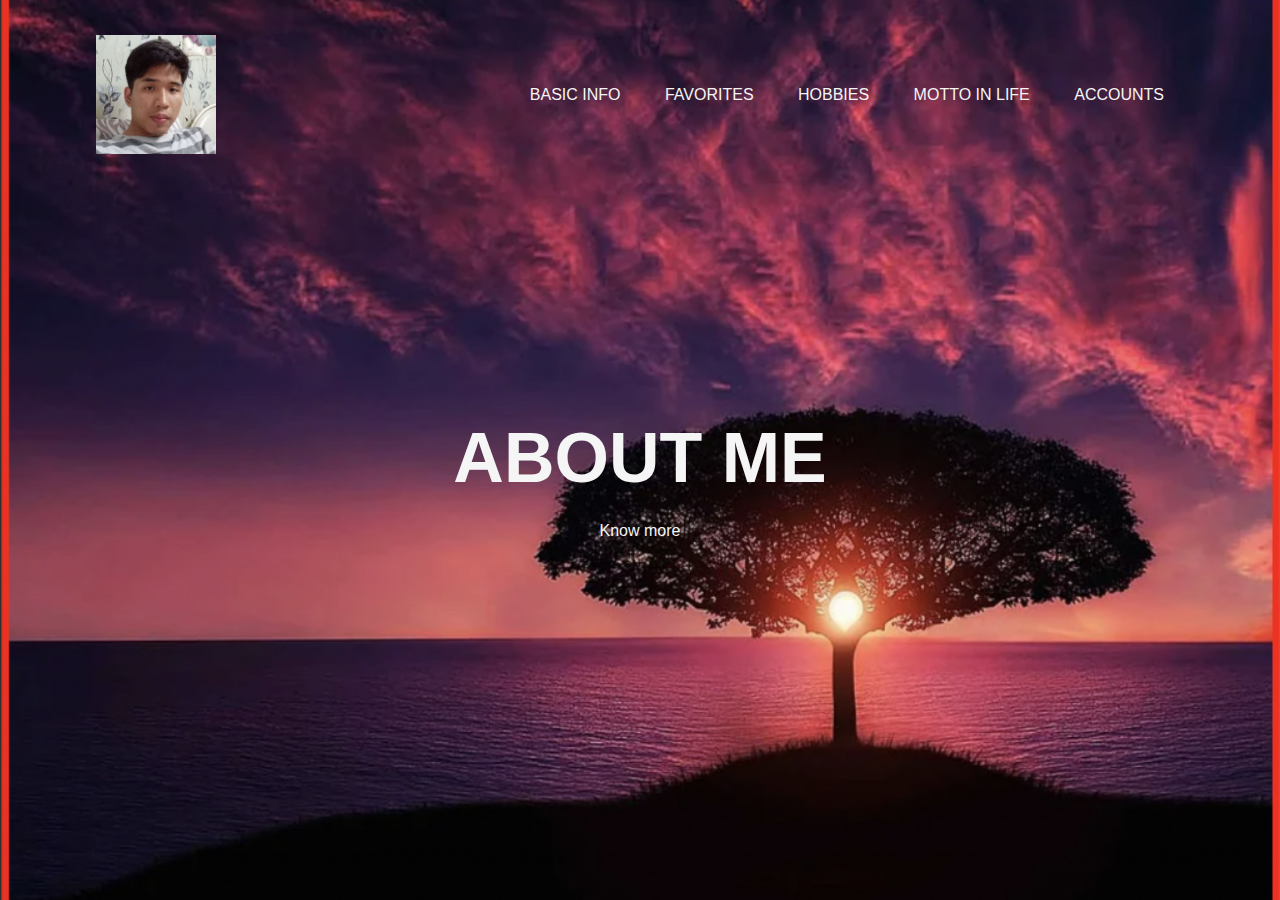
<file: index.html>
<!DOCTYPE html>
<html lang="en">

<head>
    <meta charset="UTF-8">
    <title>My Website</title>
    <link rel="stylesheet" href="ok.css">
</head>

<body>
    <div class="banner">
        <div class="navbar">
            <img src="nik.jpg" class="logo">
            <ul>
                <li><a href="me.html">Basic Info</a></li>
                <li><a href="favorites.html">Favorites</a></li>
                <li><a href="hobbies.html">Hobbies</a></li>
                <li><a href="motto.html">Motto in life</a></li>
                <li><a href="accounts.html">Accounts</a></li>
            </ul>
        </div>

        <div class="content">
            <h1>ABOUT ME</h1>
            <p>Know more</p>

        </div>
    </div>
</body>

</html>
</file>
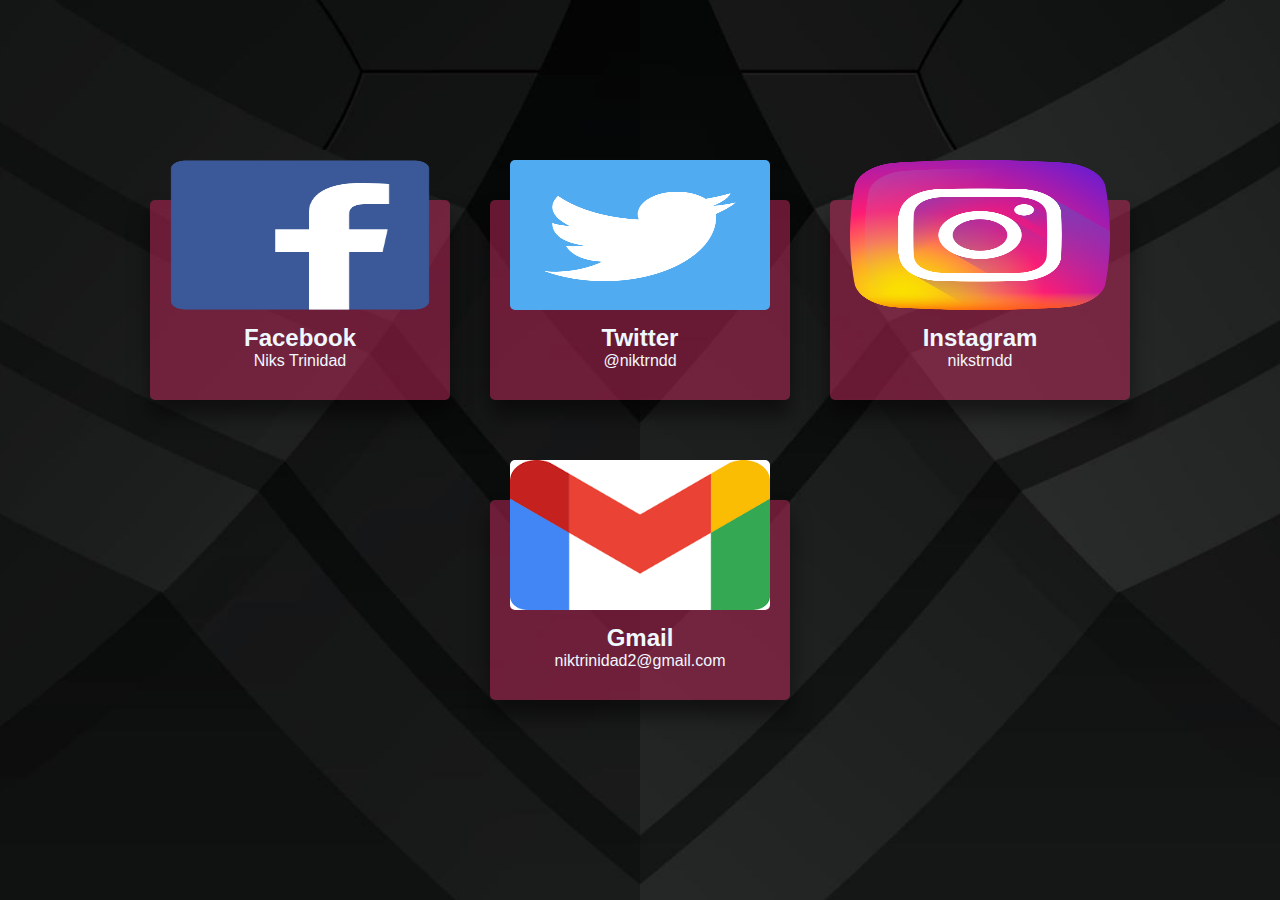
<file: accounts.html>
<!DOCTYPE html>
<html lang="en">

<head>
    <meta charset="UTF-8">

    <title>Accounts</title>
    <link rel="stylesheet" href="accounts.css">
</head>

<body>
    <div class="hobs">
        <div class="hob1">
            <div class="imgBox"><img src="fb.png" alt=""></div>
            <div class="content">
                <h2>Facebook</h2>
                <p>Niks Trinidad</p>
            </div>
        </div>

        <div class="hob1">
            <div class="imgBox"><img src="twt.png" alt=""></div>
            <div class="content">
                <h2>Twitter</h2>
                <p>@niktrndd</p>
            </div>
        </div>

        <div class="hob1">
            <div class="imgBox"><img src="ig.png" alt=""></div>
            <div class="content">
                <h2>Instagram</h2>
                <p>nikstrndd</p>
            </div>
        </div>

        <div class="hob1">
            <div class="imgBox"><img src="gmail.png" alt=""></div>
            <div class="content">
                <h2>Gmail</h2>
                <p>niktrinidad2@gmail.com</p>
            </div>
        </div>


    </div>
</body>

</html>
</file>
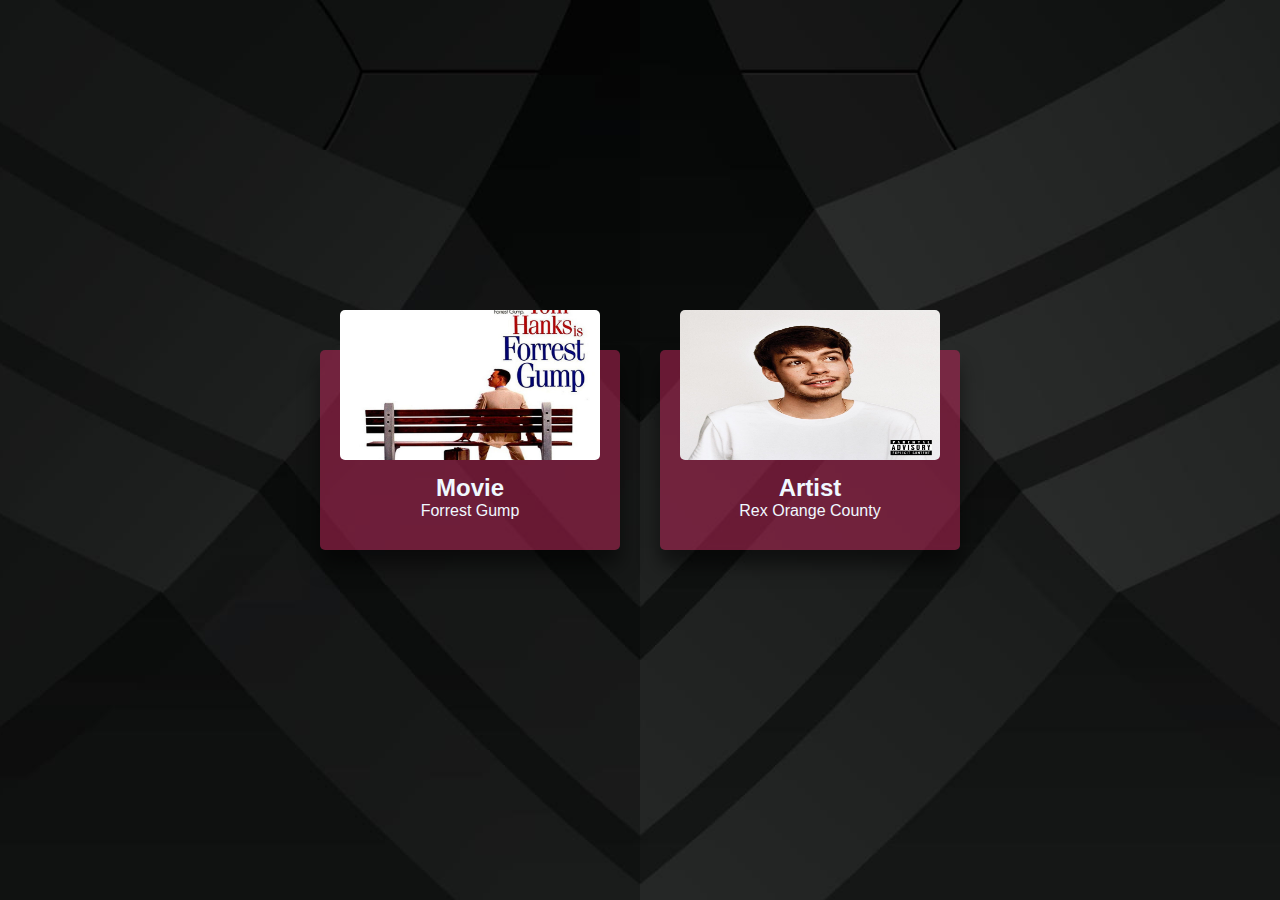
<file: favorites.html>
<!DOCTYPE html>
<html lang="en">

<head>
    <meta charset="UTF-8">

    <title>Favorites</title>
    <link rel="stylesheet" href="favorites.css">
</head>

<body>
    <div class="hobs">
        <div class="hob1">
            <div class="imgBox"><img src="gump.jpg" alt=""></div>
            <div class="content">
                <h2>Movie</h2>
                <p>Forrest Gump</p>
            </div>
        </div>

        <div class="hob1">
            <div class="imgBox"><img src="rox.png" alt=""></div>
            <div class="content">
                <h2>Artist</h2>
                <p>Rex Orange County</p>
            </div>
        </div>


    </div>
</body>

</html>
</file>
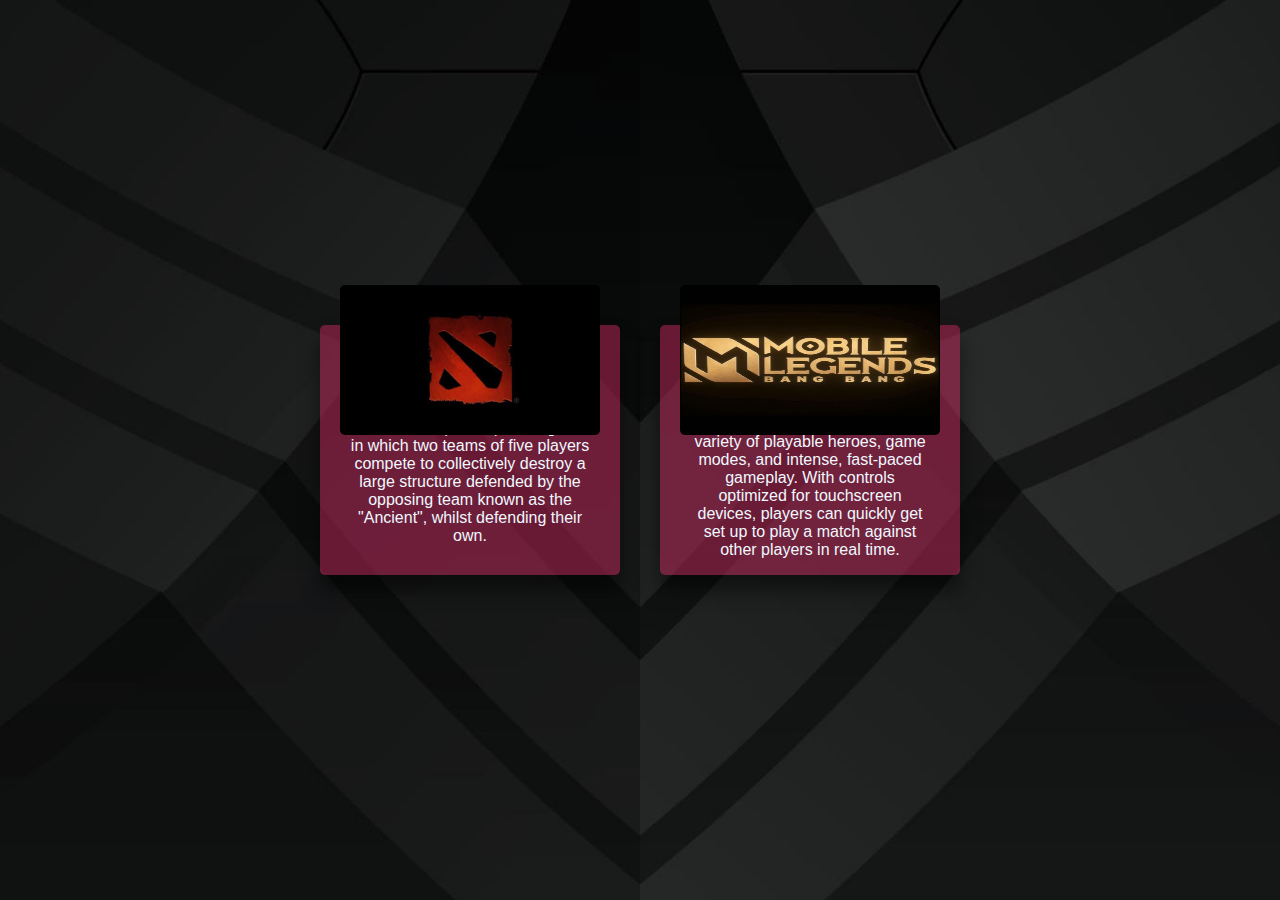
<file: hobbies.html>
<!DOCTYPE html>
<html lang="en">

<head>
    <meta charset="UTF-8">

    <title>Hobbies</title>
    <link rel="stylesheet" href="hobbies.css">

</head>

<body>
    <div class="hobs">
        <div class="hob1">
            <div class="imgBox"><img src="dota2.jpg" alt=""></div>
            <div class="content">
                <h2>DOTA 2</h2>
                <p>Dota 2 is a multiplayer online battle arena (MOBA) video game in which two teams of five players
                    compete to collectively destroy a large structure defended by the opposing team known as the
                    "Ancient", whilst defending their own.</p>
            </div>
        </div>

        <div class="hob1">
            <div class="imgBox"><img src="mllogo.jpg" alt=""></div>
            <div class="content">
                <h2>Mobile Legends</h2>
                <p>Mobile Legends is a 5v5 MOBA for handheld devices that offers a variety of playable heroes, game
                    modes, and intense, fast-paced gameplay. With controls optimized for touchscreen devices, players
                    can quickly get set up to play a match against other players in real time.</p>
            </div>
        </div>
    </div>
</body>

</html>
</file>
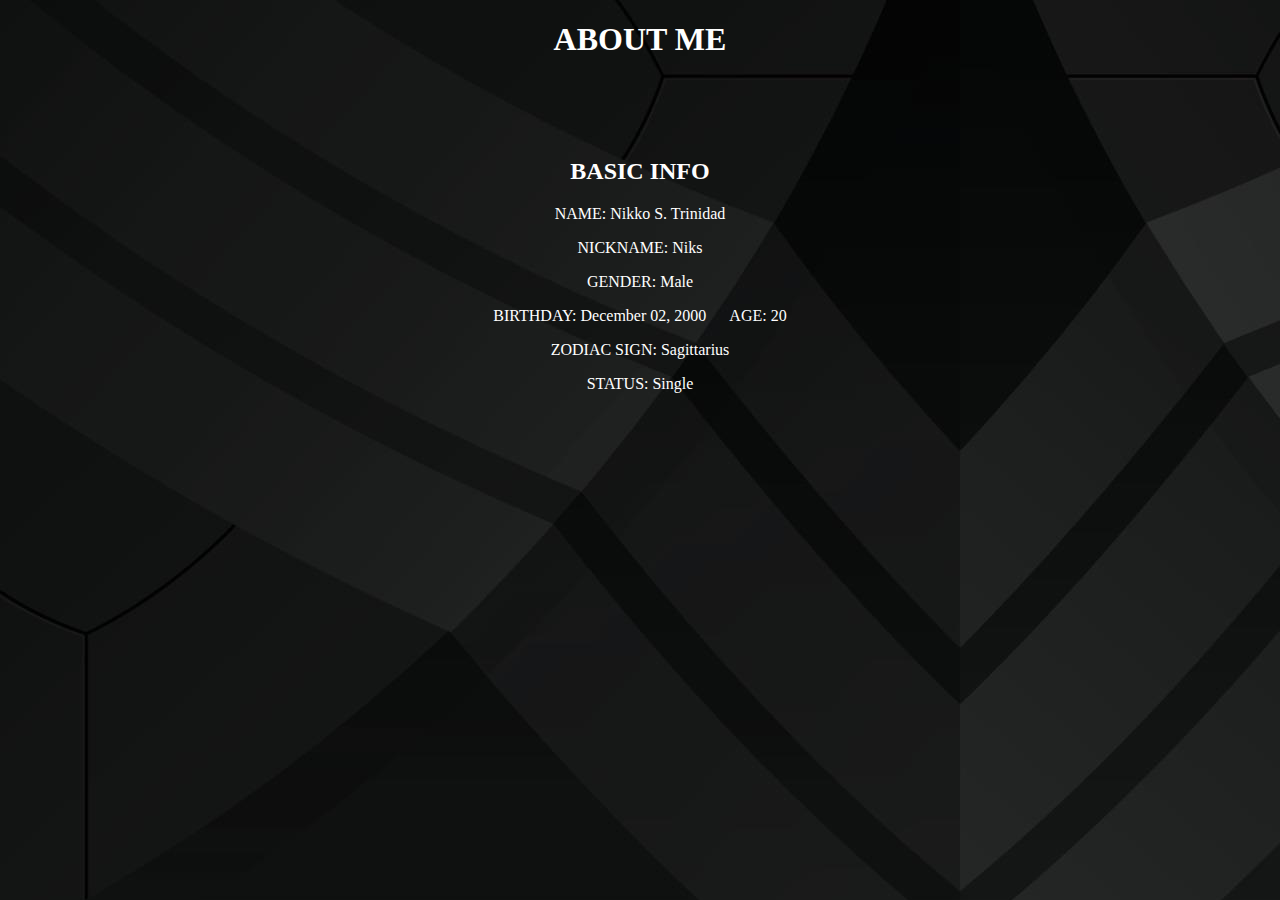
<file: me.html>
<!DOCTYPE html>
<html lang="en">

<head>
    <meta charset="UTF-8">
    <meta http-equiv="X-UA-Compatible" content="IE=edge">
    <meta name="viewport" content="width=device-width, initial-scale=1.0">
    <title>About Me</title>
    <link rel="stylesheet" href="me.css">
</head>

<body>
    <h1>ABOUT ME</h1>
    <div id="container">
        <div id="infoBlock1">
            <div class="d1">
                <h2>BASIC INFO</h2>

                <p>NAME: <span class=span1> Nikko S. Trinidad</span></p>

                <p>NICKNAME: <span class=span1>Niks</span> </p>
                <p>GENDER: <span class=span1>Male</span></p>
                <p>BIRTHDAY: <span class=span1>December 02, 2000</span> &emsp; AGE: <span class=span1
                        class=span1>20</span></p>
                <p>ZODIAC SIGN: <span class=span1>Sagittarius</span></p>
                <p>STATUS: <span class=span1>Single</span></p>
            </div>
</body>

</html>
</file>
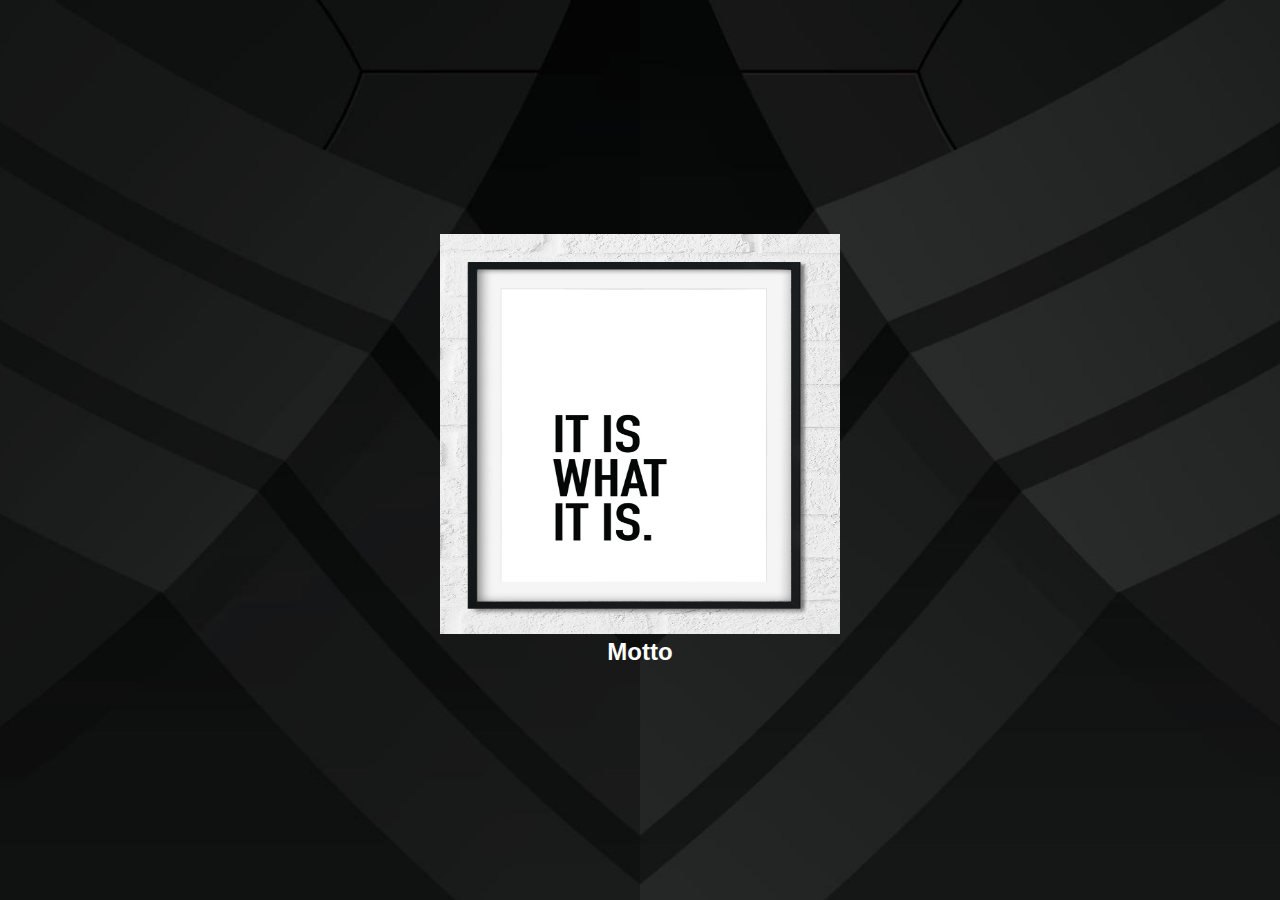
<file: motto.html>
<!DOCTYPE html>
<html lang="en">

<head>
    <meta charset="UTF-8">

    <title>Motto</title>
    <link rel="stylesheet" href="motto.css">
</head>

<body>
    <div class="hobs">
        <div class="hob1">
            <div class="imgBox"><img src="itis.jpg" alt=""></div>
            <div class="content">
                <h2>Motto</h2>

            </div>
        </div>




    </div>
</body>

</html>
</file>
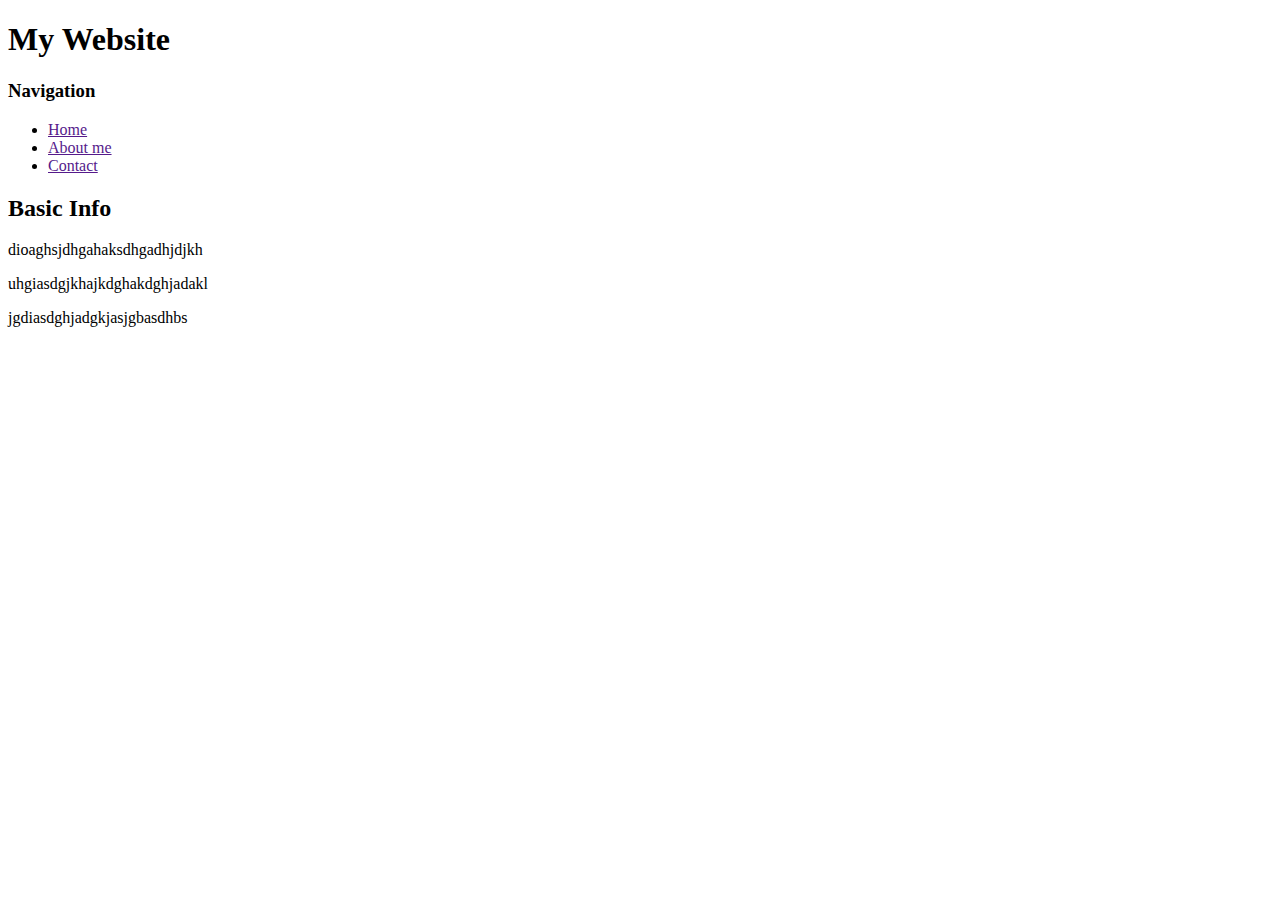
<file: new.html>
<!DOCTYPE html>
<html lang="en">

<head>
    <meta charset="UTF-8">

    <title>My Website</title>
    <link rel="stylesheet" href="C:\Users\Niks\Desktop\html\new.css">

</head>

<body>
    <div id="container">
        <div id="header">
            <h1>My Website</h1>
        </div>
        <div id="content">
            <div id="nav">
                <h3>Navigation</h3>
                <ul>
                    <li><a class="selected" href="">Home</a></li>
                    <li><a href="">About me</a></li>
                    <li><a href="">Contact</a></li>
                </ul>
            </div>
            <div id="main">
                <h2>Basic Info</h2>
                <p>dioaghsjdhgahaksdhgadhjdjkh</p>
                <p>uhgiasdgjkhajkdghakdghjadakl</p>
                <p>jgdiasdghjadgkjasjgbasdhbs</p>

            </div>

        </div>
        <div id="footer">

        </div>

    </div>
</body>

</html>
</file>
<file: ok.css>
*{
    margin: 0;
    padding: 0;
    font-family: Arial, Helvetica, sans-serif;
}

.banner{
    width: 100%;
    height: 100vh;
    background-image:url(bg.png);
    background-size: cover;
    background-position: center;
}

.navbar{
    width: 85%;
    margin: auto;
    padding: 35px 0;
    display: flex;
    align-items: center;
    justify-content: space-between;
}

.logo{
    width: 120px;
    cursor: pointer;
}

.navbar ul li{

    list-style: none;
    display: inline-block;
    margin: 0 20px;
    position: relative;
}

.navbar ul li a{
    text-decoration: none;
    color: whitesmoke;
    text-transform: uppercase;
}

.navbar ul li::after{
    content: '';
    height: 3px;
    width: 0;
    background: #009688;
    position: absolute;
    left: 0;
    bottom: -10px;
    transition: 0.5s;
}

.navbar ul li:hover::after{
    width: 100%;
}

.content{
    width: 100%;
    position: absolute;
    top: 50%;
    transform: translateY(-50%);
    text-align: center;
    color:whitesmoke;
}

.content h1{
    font-size: 70px;
    margin-top: 80px;
}

.content p{
    margin: 20px auto;
    font-weight: 100;
    line-height: 25px;
    
}
</file>
<file: accounts.css>
*{
    margin: 0;
    padding: 0;
    box-sizing: border-box;
    font-family: sans-serif;
}

body{
    display: flex;
    align-items: center;
    justify-content: center;
    width: 100%;
    height: 100vh;
    background-image:url(bggg.jpg);
    background-size: cover;
    background-position: center;
}

.hobs{
    display: flex;
    align-items: center;
    justify-content: center;
    flex-wrap: wrap;

}

.hob1{
    width: 300px;
    height: 200px;
    display: flex;
    align-items: center;
    flex-direction: column;
    margin: 50px 20px;
    padding: 20px 15px;
    box-shadow: 0 15px 20px rgba(0,0,0,0.5);
    border-radius: 5px;
    color: aliceblue;
    background-color: rgba(197, 38, 91,0.5);
    transition: 1s ease-in-out;
}

.imgBox{
    position: relative;
    width: 260px;
    height: 260px;
    top: -60px;
    z-index: 1;
    
}

img{
    width: 100%;
    height: 150px;
    border-radius: 5px;
}

.content{
    position: relative;
    margin-top: -140px;
    padding: 10px 15px;
    text-align: center;
    transition: 0.5s ease-in-out;
    
}

.hob1:hover{
    height: 300px;
}
</file>
<file: favorites.css>
*{
    margin: 0;
    padding: 0;
    box-sizing: border-box;
    font-family: sans-serif;
}

body{
    display: flex;
    align-items: center;
    justify-content: center;
    width: 100%;
    height: 100vh;
    background-image:url(bggg.jpg);
    background-size: cover;
    background-position: center;
}

.hobs{
    display: flex;
    align-items: center;
    justify-content: center;
    flex-wrap: wrap;

}

.hob1{
    width: 300px;
    height: 200px;
    display: flex;
    align-items: center;
    flex-direction: column;
    margin: 50px 20px;
    padding: 20px 15px;
    box-shadow: 0 15px 20px rgba(0,0,0,0.5);
    border-radius: 5px;
    color: aliceblue;
    background-color: rgba(197, 38, 91,0.5);
    transition: 1s ease-in-out;
}

.imgBox{
    position: relative;
    width: 260px;
    height: 260px;
    top: -60px;
    z-index: 1;
    
}

img{
    width: 100%;
    height: 150px;
    border-radius: 5px;
}

.content{
    position: relative;
    margin-top: -140px;
    padding: 10px 15px;
    text-align: center;
    transition: 0.5s ease-in-out;
    
}

.hob1:hover{
    height: 300px;
}
</file>
<file: hobbies.css>
*{
    margin: 0;
    padding: 0;
    box-sizing: border-box;
    font-family: sans-serif;
}

body{
    display: flex;
    align-items: center;
    justify-content: center;
    width: 100%;
    height: 100vh;
    background-image:url(bggg.jpg);
    background-size: cover;
    background-position: center;
}

.hobs{
    display: flex;
    align-items: center;
    justify-content: center;
    flex-wrap: wrap;

}

.hob1{
    width: 300px;
    height: 250px;
    display: flex;
    align-items: center;
    flex-direction: column;
    margin: 50px 20px;
    padding: 20px 15px;
    box-shadow: 0 15px 20px rgba(0,0,0,0.5);
    border-radius: 5px;
    color: aliceblue;
    background-color: rgba(197, 38, 91,0.5);
    transition: 1s ease-in-out;
}

.imgBox{
    position: relative;
    width: 260px;
    height: 260px;
    top: -60px;
    z-index: 1;
    
}

img{
    width: 100%;
    height: 150px;
    border-radius: 5px;
}

.content{
    position: relative;
    margin-top: -140px;
    padding: 10px 15px;
    text-align: center;
   
    transition: 0.5s ease-in-out;
    
}

.hob1:hover{
    height: 400px;
}

:hover{
    visibility: visible;
    opacity: 1;
    transition-delay: 0.2s;
}
</file>
<file: me.css>
h1{
    margin-bottom: 100px;
}

body{
    background-image: url(bggg.jpg);
    color: white;
    text-align: center;
    align-items: center;
    
}
</file>
<file: motto.css>
*{
    margin: 0;
    padding: 0;
    box-sizing: border-box;
    font-family: sans-serif;
}

body{
    display: flex;
    align-items: center;
    justify-content: center;
    width: 100%;
    height: 100vh;
    background-image:url(bggg.jpg);
    background-size: cover;
    background-position: center;
    text-align: center;
    color: white;
}





img{
    width: 400px;
    height: 400px;
    cursor: pointer;
    
}
</file>
